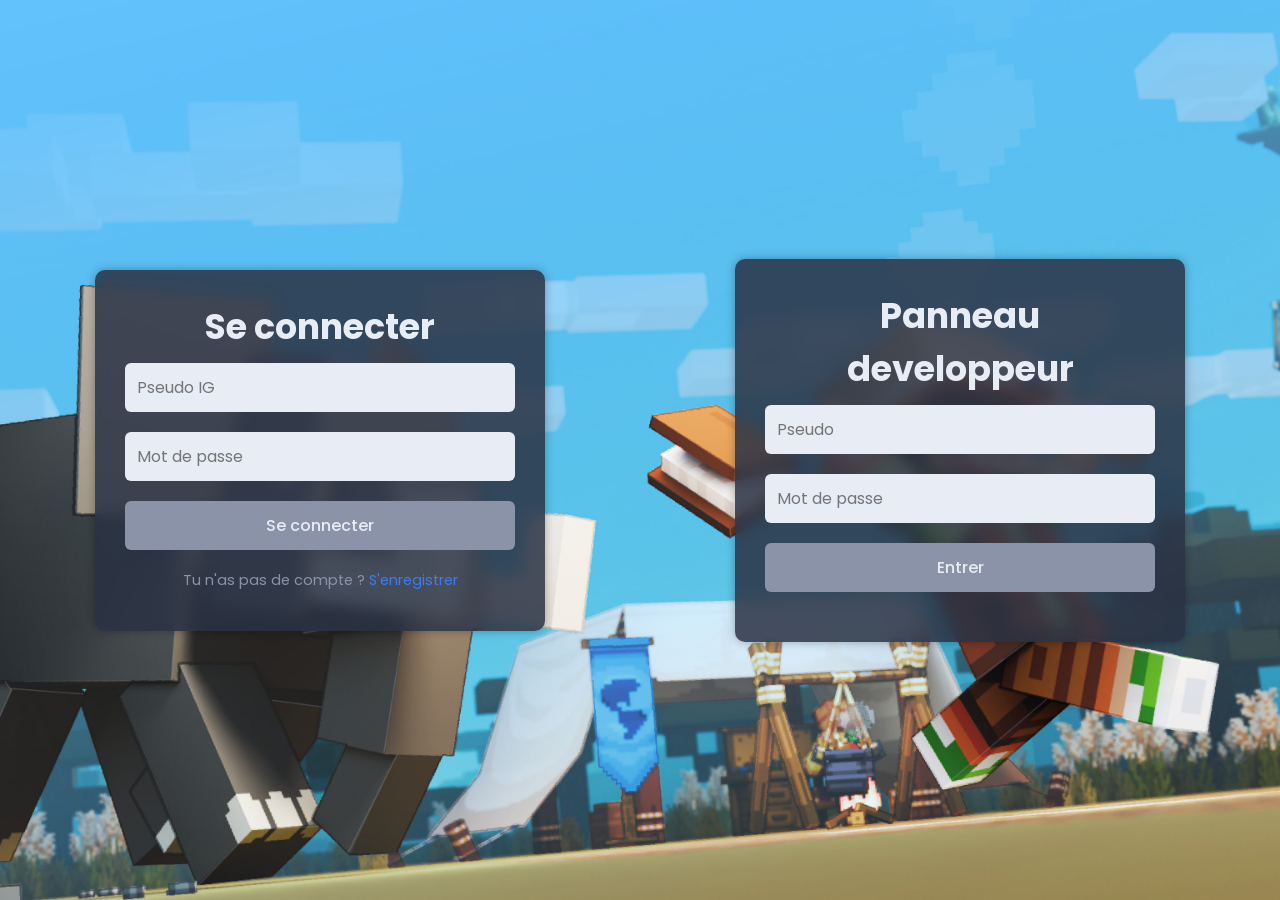
<file: index.html>
<!DOCTYPE html>
<html lang="fr">
<head>
    <meta charset="UTF-8">
    <meta name="viewport" content="width=device-width, initial-scale=1.0">
    <title>Panel STAFF NationsGlory 0.1.0</title>
    <link rel="stylesheet" href="style.css">
</head>
<body>
        <div class="contairer">
            <div class="form-box active" id="login-form">
                <form action="">
                    <h2>Se connecter</h2>
                    <input type="text" name="text" placeholder="Pseudo IG" required>
                    <input type="password" name="password" placeholder="Mot de passe" required>
                    <button type="submit" name="login">Se connecter</button>
                    <p>Tu n'as pas de compte ? <a href="#" onclick="showForm('register-form')">S'enregistrer</a></p>
                </form>
            </div>

            <div class="form-box" id="register-form">
                <form action="">
                    <h2>S'enregistrer</h2>
                    <input type="text" name="code" placeholder="Code" required>
                    <input type="text" name="text" placeholder="Pseudo IG" required>
                    <input type="password" name="password" placeholder="Mot de passe" required>
                    <button type="submit" name="register">Se connecter</button>
                    <p>Tu as un compte ? <a href="#" onclick="showForm('login-form')">Se connecter</a></p>
                </form>
            </div>
        </div>
    
        <script src="script.js"></script>
</body>

</html> 




<!DOCTYPE html>
<html lang="fr">
<head>
    <meta charset="UTF-8">
    <meta name="viewport" content="width=device-width, initial-scale=1.0">
    <title>Panneau admin — Nation's Glory</title>
    <link rel="stylesheet" href="style.css">
    <style>
        .panel-box { max-width: 520px; }
        .list { list-style: none; margin-top: 10px; }
        .list li {
            display: flex;
            justify-content: space-between;
            align-items: center;
            background: #eaecf1;
            border-radius: 8px;
            padding: 10px 14px;
            margin-bottom: 8px;
            font-size: 14px;
            color: #14142b;
        }
        .list li .code { font-weight: 700; letter-spacing: 1px; }
        .list li .statut { font-size: 12.5px; color: #6b6e80; }
        .list li .statut.used { color: #d9534f; }
        .list li .statut.free { color: #3d9a53; }
        .section-title { font-size: 15px; font-weight: 700; color: #e8ecf5; margin: 22px 0 4px; }
        .empty { font-size: 13.5px; color: #9497a8; margin-top: 6px; }
    </style>
</head>
<body>

    <div class="contairer">
        <div class="form-box active" id="gate-box">
            <form id="gate-form">
                <h2>Panneau developpeur</h2>
                <input type="text" id="gate-user" placeholder="Pseudo" required>
                <input type="password" id="gate-pass" placeholder="Mot de passe" required>
                <button type="submit">Entrer</button>
                <p id="gate-err" style="color:#d9534f; display:none;">Identifiants incorrects</p>
            </form>
        </div>

        <div class="form-box panel-box" id="panel-box" style="display:none;">
            <h2>Panneau developpeur</h2>

            <button id="gen-btn">Générer un code</button>

            <div class="section-title">Codes d'inscription</div>
            <ul class="list" id="codes-list"></ul>
            <p class="empty" id="codes-empty" style="display:none;">Aucun code généré pour l'instant.</p>

            <div class="section-title">Comptes créés</div>
            <ul class="list" id="accounts-list"></ul>
            <p class="empty" id="accounts-empty" style="display:none;">Aucun compte créé pour l'instant.</p>
            <a href="panel-adm.html">
    <button>Panel adm</button>
</a>

            

        </div>
    </div>
</body>


<script>
const PANEL_USER = 'admin', PANEL_PASS = 'admin';

function getCodes(){ try { return JSON.parse(localStorage.getItem('ngo_regcodes') || '[]'); } catch(e){ return []; } }
function setCodes(l){ localStorage.setItem('ngo_regcodes', JSON.stringify(l)); }
function getAccounts(){ try { return JSON.parse(localStorage.getItem('ngo_accounts') || '[]'); } catch(e){ return []; } }

function genCode(){
    const chars = 'ABCDEFGHJKLMNPQRSTUVWXYZ23456789';
    let c = '';
    for (let i = 0; i < 7; i++) c += chars[Math.floor(Math.random() * chars.length)];
    return c;
}

function renderPanel(){
    const codes = getCodes();
    const codesList = document.getElementById('codes-list');
    codesList.innerHTML = codes.slice().reverse().map(c =>
        `<li><span class="code">${c.code}</span><span class="statut ${c.used ? 'used' : 'free'}">${c.used ? 'Utilisé par ' + c.usedBy : 'Non utilisé'}</span></li>`
    ).join('');
    document.getElementById('codes-empty').style.display = codes.length ? 'none' : 'block';

    const accounts = getAccounts();
    const accList = document.getElementById('accounts-list');
    accList.innerHTML = accounts.slice().reverse().map(a =>
        `<li><span class="code">${a.pseudo}</span><span class="statut free">${a.role || 'Staff'}</span></li>`
    ).join('');
    document.getElementById('accounts-empty').style.display = accounts.length ? 'none' : 'block';
}

document.getElementById('gate-form').addEventListener('submit', e => {
    e.preventDefault();
    const u = document.getElementById('gate-user').value.trim();
    const p = document.getElementById('gate-pass').value;
    if (u === PANEL_USER && p === PANEL_PASS) {
        document.getElementById('gate-box').style.display = 'none';
        document.getElementById('panel-box').style.display = 'block';
        renderPanel();
    } else {
        document.getElementById('gate-err').style.display = 'block';
    }
});

document.getElementById('gen-btn').addEventListener('click', () => {
    const codes = getCodes();
    codes.push({ code: genCode(), used: false, usedBy: '' });
    setCodes(codes);
    renderPanel();
});
</script>

</body>
</html>
</file>
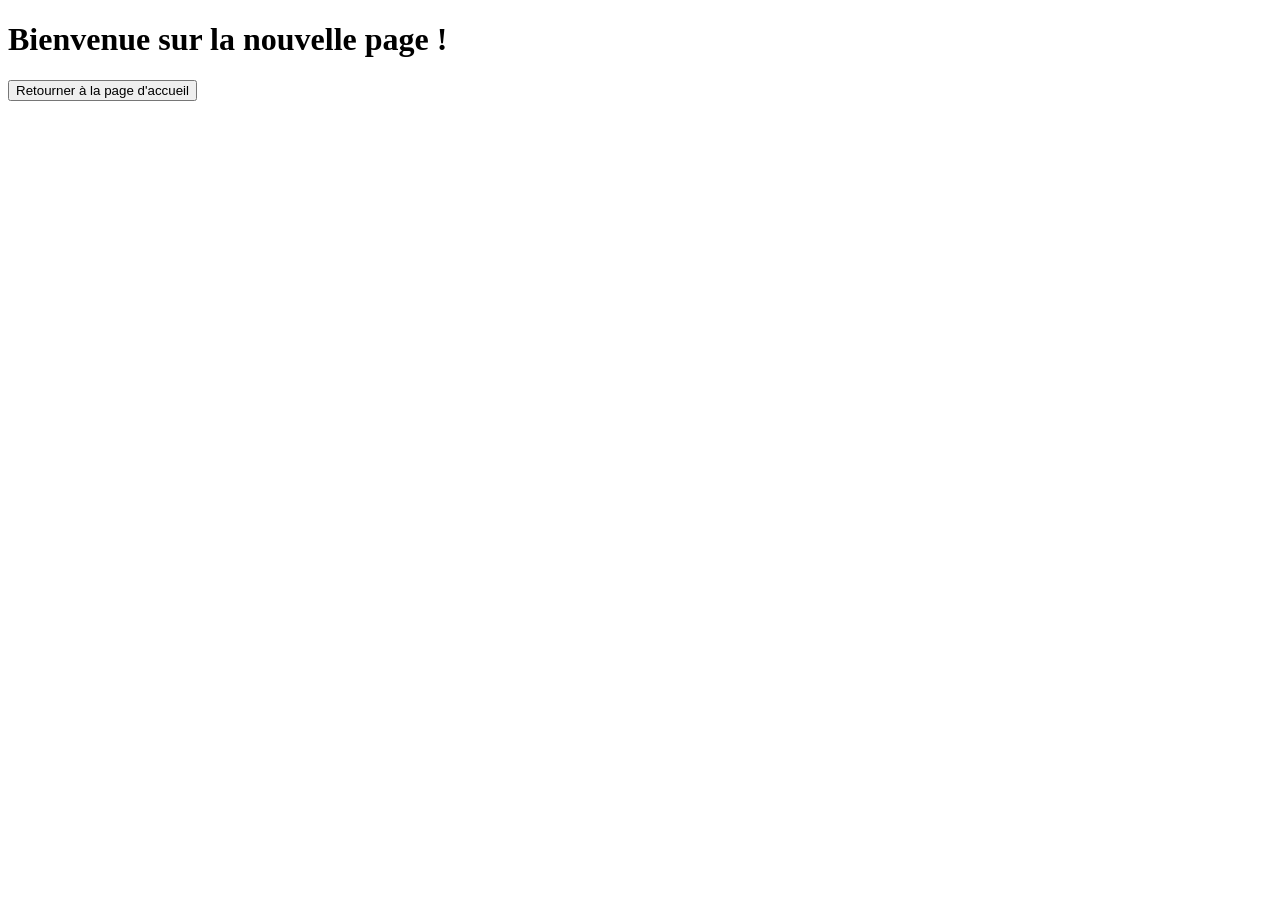
<file: panel-adm.html>
<!DOCTYPE html>
<html lang="fr">
<head>
    <meta charset="UTF-8">
    <title>Panel STAFF NationsGlory Administrateur 0.2.0</title>
</head>
<body>

    <h1>Bienvenue sur la nouvelle page !</h1>
    <a href="index.html">
        <button>Retourner à la page d'accueil</button>
    </a>

</body>
</html>
</file>
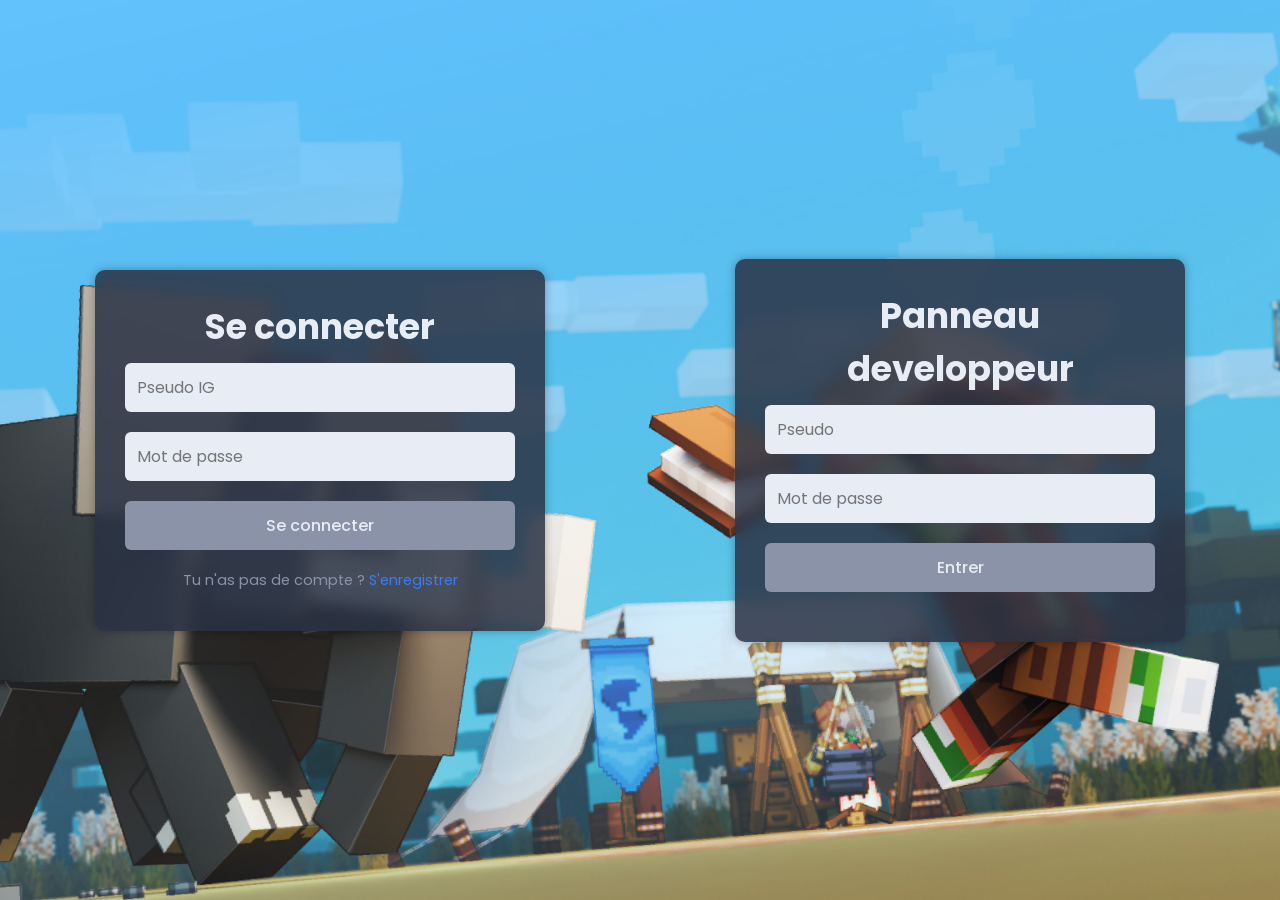
<file: panel.html>
<!DOCTYPE html>
<html lang="fr">
<head>
    <meta charset="UTF-8">
    <meta name="viewport" content="width=device-width, initial-scale=1.0">
    <title>Panel STAFF NationsGlory 0.1.0</title>
    <link rel="stylesheet" href="style.css">
</head>
<body>
    <div class="contairer">
        <div class="form-box active" style="text-align:center;">
            <h2 id="bienvenue">Bienvenue</h2>
            <p class="role-arrive" id="role-txt" style="margin-bottom:20px;"></p>
            <p style="color:#9497a8; font-size:13.5px;">Le panneau complet (Modération, Administration, etc.) arrive bientôt ici.</p>
            <button id="logout-btn" style="margin-top:20px;">Se déconnecter</button>
        </div>
    </div>

<script>
let user = null;
try { user = JSON.parse(localStorage.getItem('ngo_logged_user') || 'null'); } catch(e) {}

if (!user) {
    window.location.href = 'index.html';
} else {
    document.getElementById('bienvenue').textContent = 'Bienvenue, ' + user.pseudo;

    const roleTxt = document.getElementById('role-txt');

    roleTxt.textContent = user.role || '';

    const texte = roleTxt.textContent.toLowerCase();

    if (texte.includes("admin")) {
        roleTxt.style.color= "#EF4444";
        roleTxt.style.fontWeight = "bold";
    }else if (texte.includes("SM")) {
        roleTxt.style.color = "#3b82f6";
        roleTxt.style.fontWeight = "bold";
    } else if (texte.includes("modo+")) {
        roleTxt.style.color = "#22c55e";
        roleTxt.style.fontWeight = "bold";
    } else if (texte.includes("modoc")) {
        roleTxt.style.color = "#22c55e";
        roleTxt.style.fontWeight = "bold";
    } else if (texte.includes("modot")) {
        roleTxt.style.color = "#22c55e";
        roleTxt.style.fontWeight = "bold";
    } else if (texte.includes("guide")) {
        roleTxt.style.color = "#a855f7";
        roleTxt.style.fontWeight = "bold";
    }
}

document.getElementById('logout-btn').addEventListener('click', () => {
    localStorage.removeItem('ngo_logged_user');
    window.location.href = 'index.html';
});



</script>
</body>
</html>
</file>
<file: style.css>
@import url('https://fonts.googleapis.com/css2?family=Poppins:wght@400;500;700&display=swap');

* {
    margin: 0;
    padding: 0;
    box-sizing: border-box;
    font-family: "Poppins", serif;
}

body{
    display: flex;
    justify-content: center;   
    align-items: center;       
    min-height: 100vh;
    background: url("asset/logo/Imagefondconnection.jpg") no-repeat center center;
    background-size: cover;
    background-attachment: fixed;
    color: #8b93a8;
}

.contairer{
    width: 100%;
    display: flex;
    justify-content: center;
    align-items: center;
    padding: 0 15px;
    color: #8b93a8;
}

.form-box{
    width: 100%;
    max-width: 450px;
    padding: 30px;
    background: rgba(42, 50, 68, 0.85);
    backdrop-filter: blur(8px);
    border-radius: 10px;
    box-shadow: 0 0 10px rgba(0, 0, 0, 0.3);
    display: none;
}

.form-box.active {
    display: block;
}

h2{
    color: #e8ecf5;
    font-size: 35px;
    text-align: center;
    margin-bottom: 10px;
}

input{
    width: 100%;
    padding: 12px;
    background: #e8ecf5;
    border-radius: 6px;
    border: none;
    outline: none;
    font-size: 16px;
    color: black;
    margin-bottom: 20px;
}

button{
    width: 100%;
    padding: 12px;
    background: #8b93a8;
    border-radius: 6px;
    border: none;
    cursor: pointer;
    font-size: 16px;
    color:#e8ecf5;
    margin-bottom: 20px;
    transition: 0.5s;
    font-weight: 500;
}

button:hover {
    background: #3ff109;
}
 
p {
    font-size: 14.5px;
    text-align: center;
    margin-bottom: 10px
}

p a{
    color: #3d7cf2;
    text-decoration: none;
}
p a:hover {
    text-decoration: underline;
}

.form-box{
    width: 100%;
    max-width: 450px;
    padding: 30px;
    background: rgba(42, 50, 68, 0.85);
    backdrop-filter: blur(8px);
    border-radius: 10px;
    box-shadow: 0 0 10px rgba(0, 0, 0, 0.3);
    display: none;
}

#login-form {
    display: block;
}

.section-title {
    font-size: 15px;
    font-weight: 500;
    color: #e8ecf5;
    margin: 22px 0 4px;
}

.role-arrive{
    color: #e8ecf5;
    font-size: 20px;
    text-align: center;
    margin-bottom: 10px;
}
</file>
